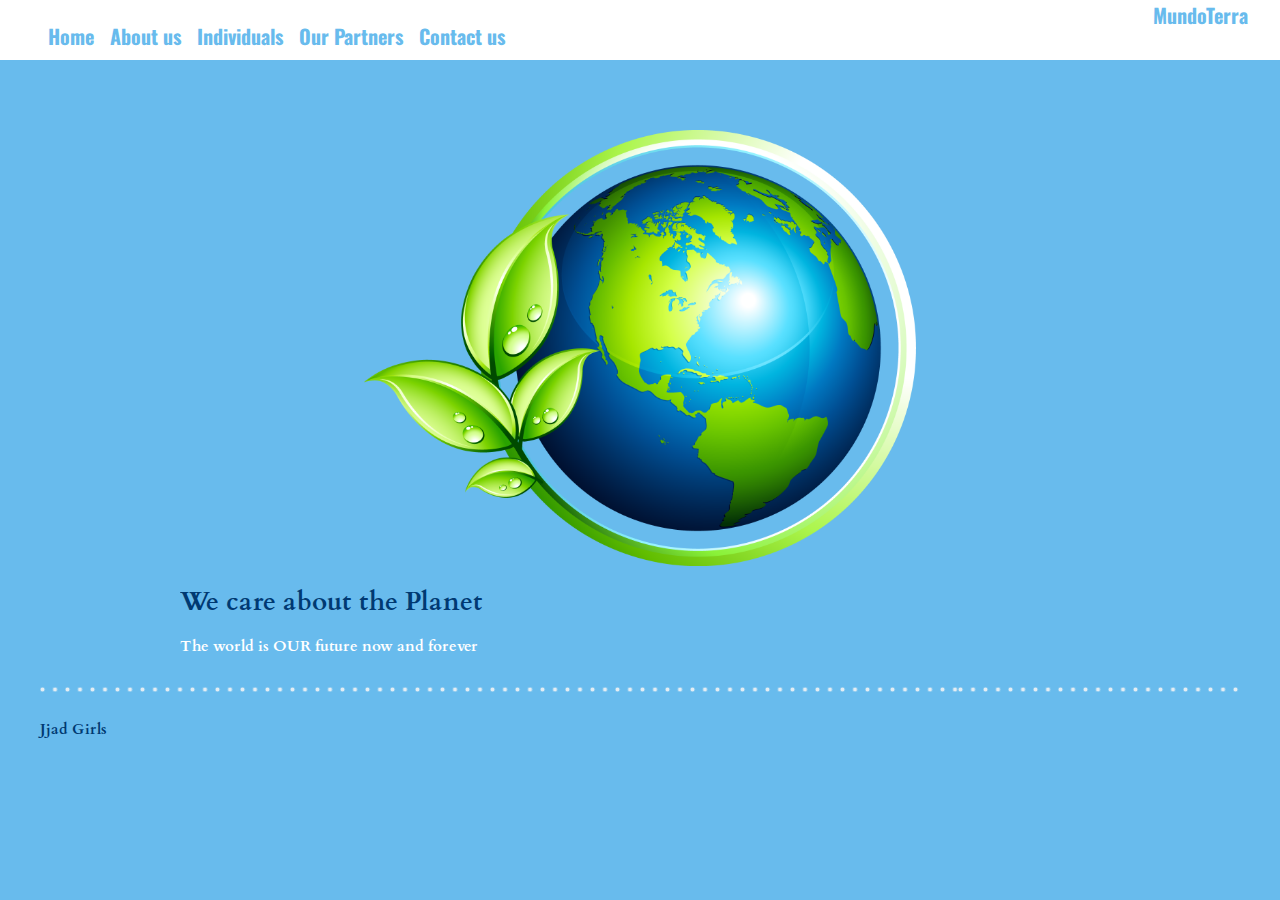
<file: index.html>
<!DOCTYPE html>
<html lang="en">

<head>
  <link rel="stylesheet" href="css/style.css">
  <link href="https://fonts.googleapis.com/css?family=Cardo:400,700|Oswald" rel='stylesheet'>
  <meta charset="utf-8">
  <title>MundoTerra</title>
</head>

<nav>
  <script src="../JavaScript/main.js"></script>
  <div class="sticky">

    <ul id="head-navbar">
      <li>
        <a href='index.html'>Home</a>
      </li>
      <li>
        <a href="./pages/aboutus.html">About us</a>
      </li>
      <li>
        <a href="./pages/individuals.html">Individuals</a>
      </li>
      <li>
        <a href="./pages/companies.html">Our Partners</a>
      </li>
      <li>
        <a href="./pages/contactus.html">Contact us</a>
      </li>
    </ul>
    <div class="mundo" id="title">
      <a href="index.html">MundoTerra</a>
    </div>
  </div>
  </div>
</nav>

<body>
  <div id="main">
    <div id="page">
      <div class="main_centre"></div>
      <img src="images/world.png" alt="world" width="600" class="center">
      <h1> We care about the Planet</h1>
      <h3>The world is OUR future now and forever</h3>
    </div>
    <div class="main_bottom"></div>
  </div>
  <div class="dotted_line"></div>
  <div id="footer">
    <p>
      Jjad Girls
    </p>
  </div>
  </div>
</body>

</html>
</file>
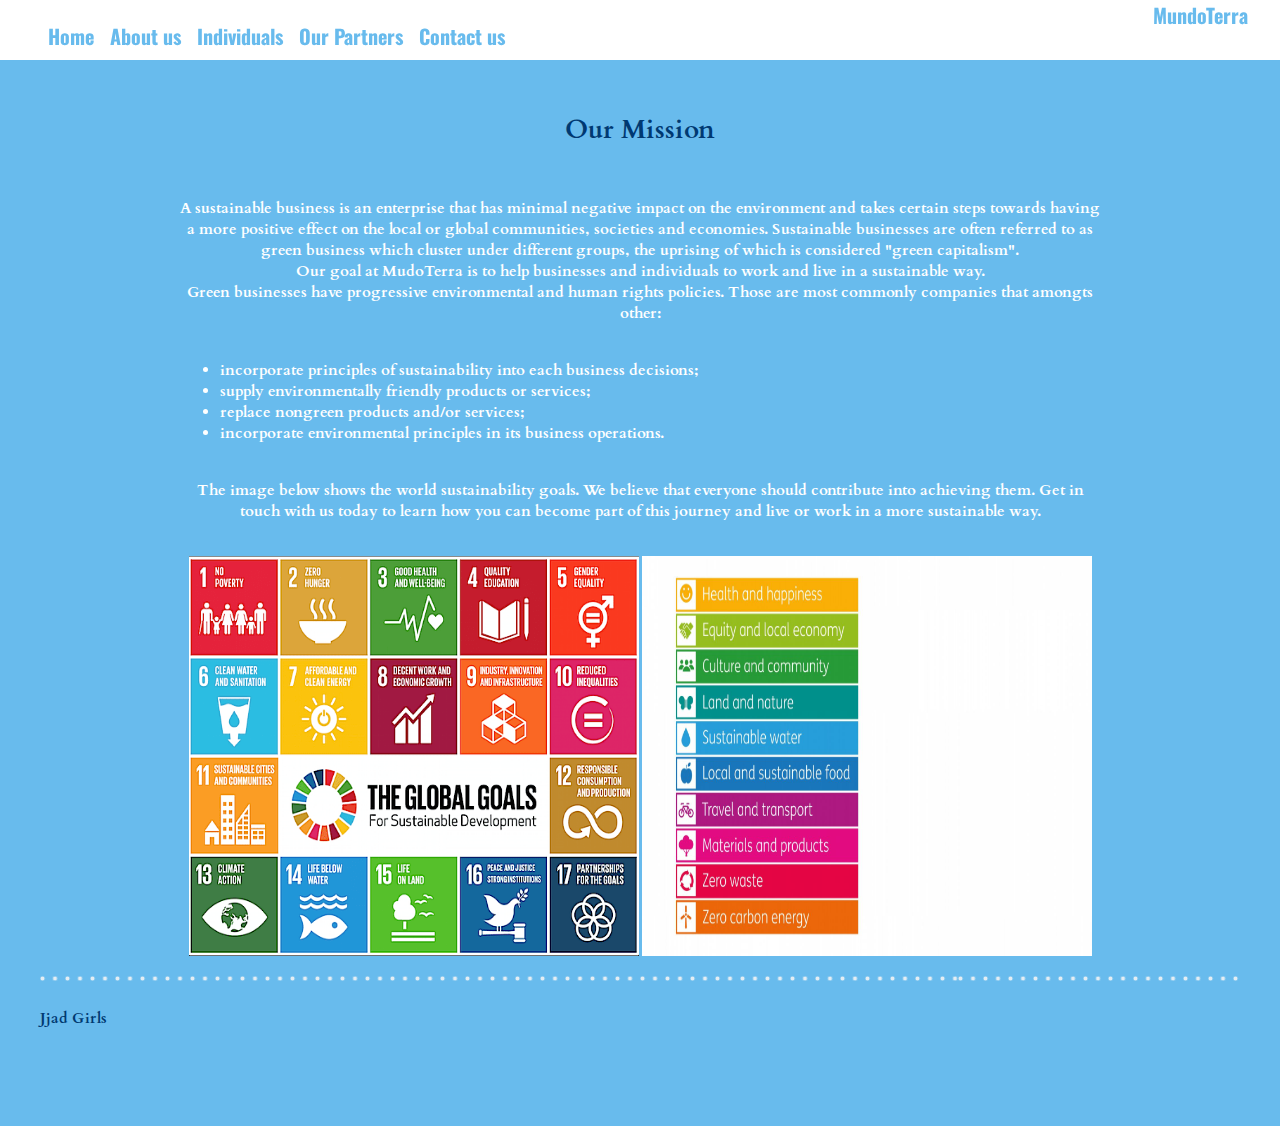
<file: pages/aboutus.html>
<!DOCTYPE html>
<html lang="en">

<head>
  <meta charset="UTF-8">
  <meta name="description" content="about mundoterra">
  <link rel="stylesheet" href="../css/style.css">
  <link href="https://fonts.googleapis.com/css?family=Cardo:400,700|Oswald" rel='stylesheet'>
  <title>about us </title>

</head>

<nav>
  <script src="../JavaScript/main.js"></script>
  <div class="sticky">

    <ul id="head-navbar">
      <li>
        <a href="../index.html">Home</a>
      </li>
      <li>
        <a href="aboutus.html">About us</a>
      </li>
      <li>
        <a href="individuals.html">Individuals</a>
      </li>
      <li>
        <a href="companies.html">Our Partners</a>
      </li>

      <li>
        <a href="contactus.html">Contact us</a>
      </li>
    </ul>
    <div class="mundo" id="title">
      <a href="../index.html">MundoTerra</a>
    </div>
    </div>
  </div>
</nav>

<body>

  <div id="main">
    <div class="main_centre"></div>
    <h1>Our Mission</h1>
    <br />
    <h3>
      A sustainable business is an enterprise that has minimal negative impact on the environment and takes certain
      steps towards having a more positive effect on the local or global communities, societies and economies.
      Sustainable businesses are often referred to as green business which cluster under different groups, the
      uprising of which is considered "green capitalism".
      </br>
      Our goal at MudoTerra is to help businesses and individuals to work and live in a sustainable way.
      </br>
      Green businesses have progressive environmental and human rights policies. Those are most commonly companies
      that amongts other:
      <br />
      <br />

      <ul>
        <li>incorporate principles of sustainability into each business decisions;</li>
        <li>supply environmentally friendly products or services;</li>
        <li>replace nongreen products and/or services;</li>
        <li>incorporate environmental principles in its business operations.</li>
      </ul>

      <br />

      The image below shows the world sustainability goals. We believe that everyone should contribute into achieving
      them.

      Get in touch with us today to learn how you can become part of this journey and live or work in a more
      sustainable way.

    </h3>
    <br />
    <img src="../images/goalsglobalgoals2030.png" alt='global goals' height="400" width="450">
    <img src="../images/sustainabledevelopment.jpg" alt='sustainable' height="400" width="450">
  </div>
  <div class="main_bottom"></div>
</div>
<div class="dotted_line"></div>
<div id="footer">
  <p>
 Jjad Girls
  </p>
</div>
</div>
</body>

</html>
</file>
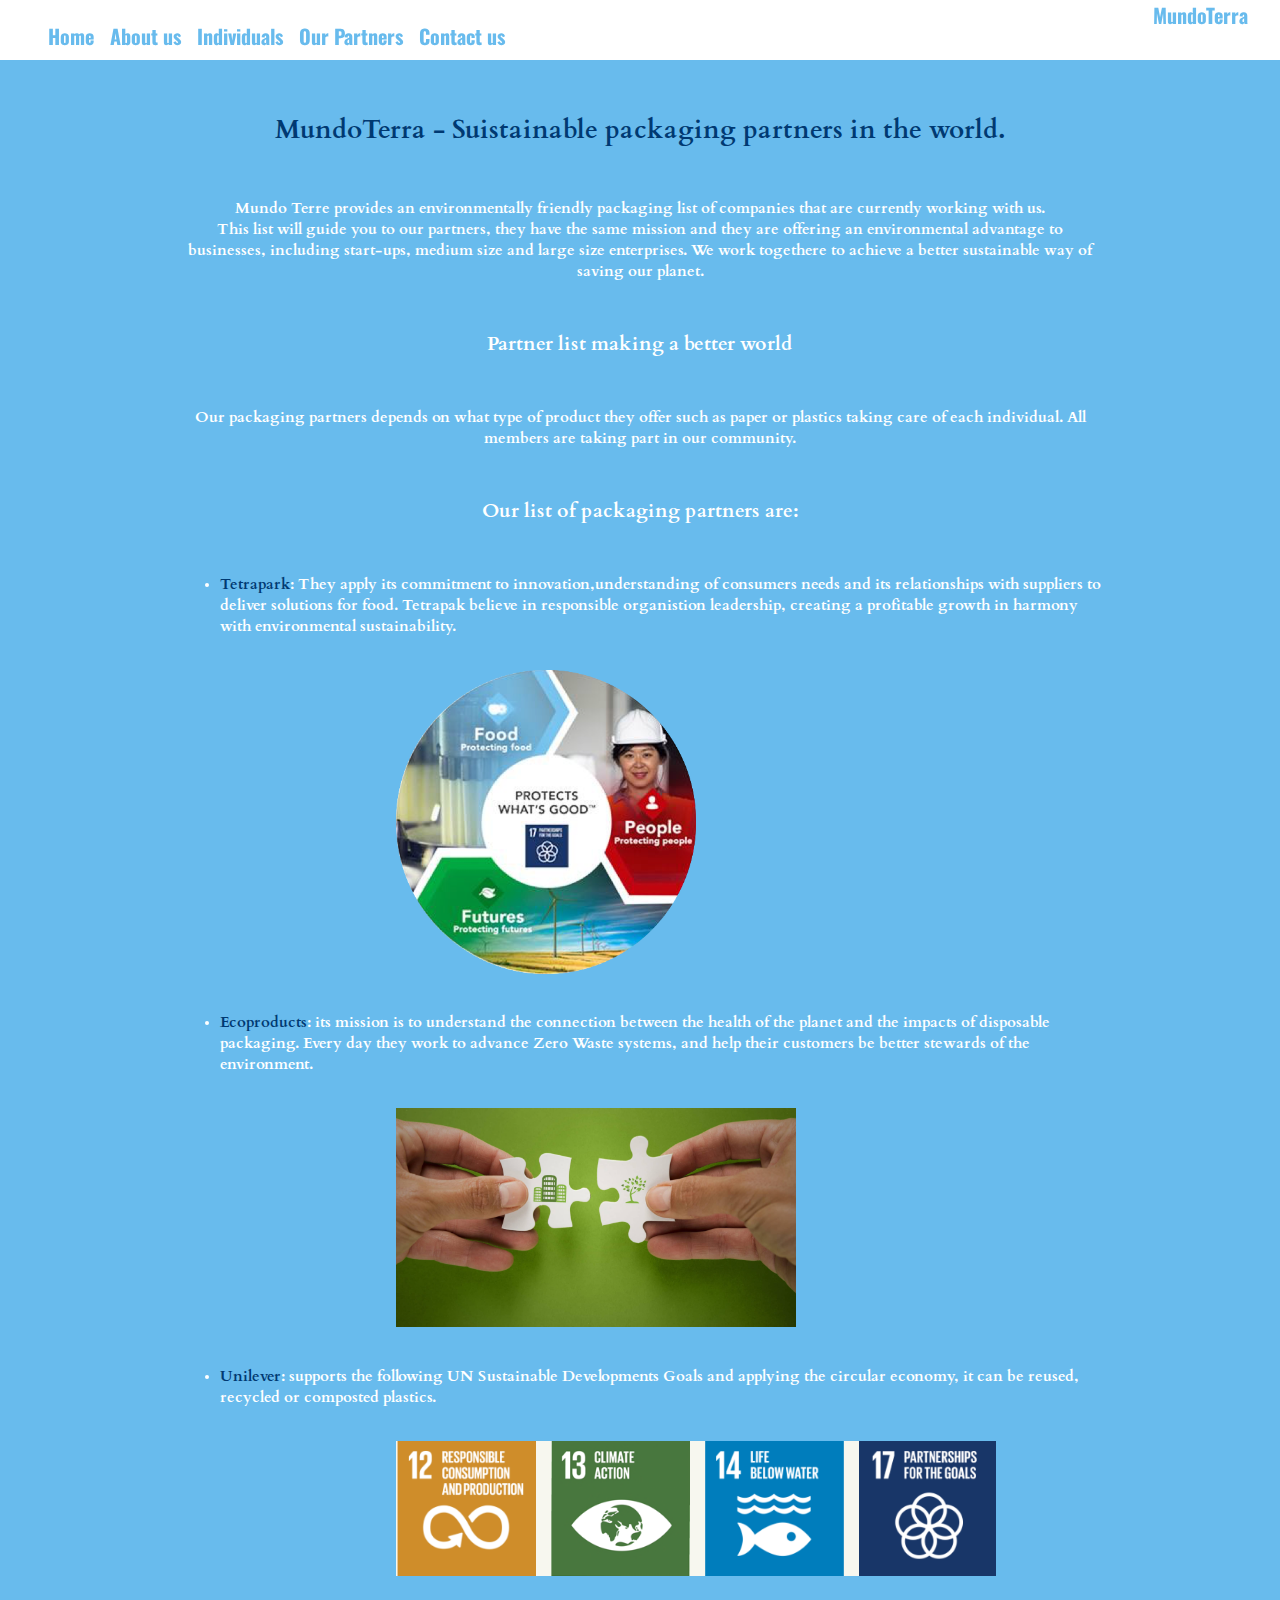
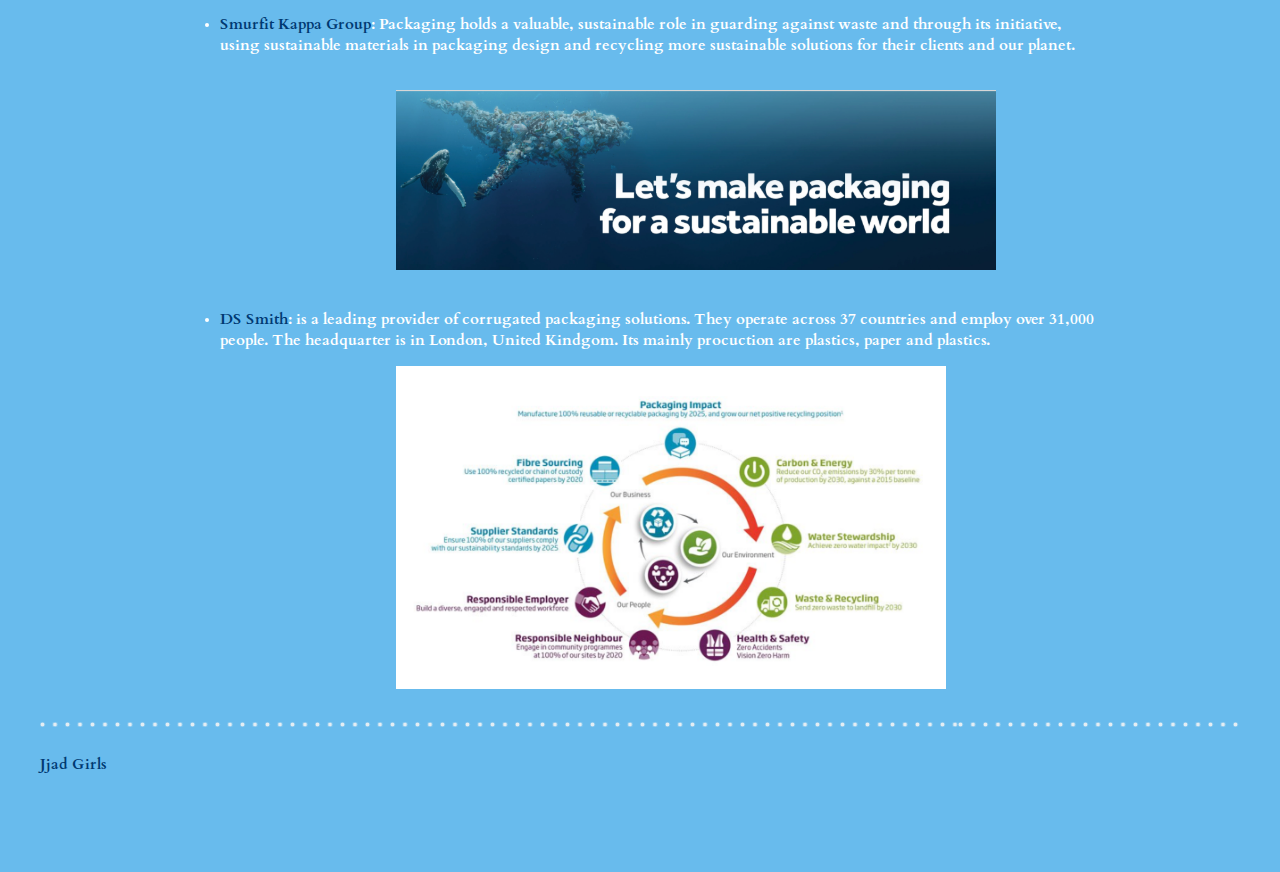
<file: pages/companies.html>
<!DOCTYPE html>
<html lang="en">

<head>
  <meta charset="UTF-8">
  <meta name="description" content="helping companies become more sustainable">
  <link href="https://fonts.googleapis.com/css?family=Cardo:400,700|Oswald" rel='stylesheet'>
  <link rel="stylesheet" href="../css/style.css">
  <title>Companies</title>
</head>

<nav>
  <script src="../JavaScript/main.js"></script>
  <div class="sticky">

    <ul id="head-navbar">
      <li>
        <a href="../index.html">Home</a>
      </li>
      <li>
        <a href="aboutus.html">About us</a>
      </li>
      <li>
        <a href="individuals.html">Individuals</a>
      </li>
      <li>
        <a href="companies.html">Our Partners</a>
      </li>

      <li>
        <a href="contactus.html">Contact us</a>
      </li>
    </ul>
    <div class="mundo" id="title">
      <a href="../index.html">MundoTerra</a>
    </div>
    </div>
  </div>
</nav>

<body>

  <div id="main">
    <div class="main_centre"></div>
    <h1>MundoTerra - Suistainable packaging partners in the world.</h1>

    <br />

    <h3>
      Mundo Terre provides an environmentally friendly packaging list of companies that are currently working with
      us.<br>
      This list will guide you to our partners, they have the same mission and they are offering an environmental
      advantage to businesses, including start-ups, medium size and large size enterprises. We work togethere to achieve
      a better sustainable way of saving our planet.
    </h3>
    <br />
    <h2>Partner list making a better world </h2>
    <br />

    <h3>Our packaging partners depends on what type of product they offer such as paper or plastics taking care of each
      individual. All members are taking part in our community.</h3>
    <br />
    <h2>
      Our list of packaging partners are:
    </h2>
    <br />
    <ul>
      <li>
        <h3><a href="https://www.tetrapak.com/uk">Tetrapark</a>: They apply its commitment to innovation,understanding
          of consumers needs and its relationships with suppliers to deliver solutions for food.
          Tetrapak believe in responsible organistion leadership, creating a profitable growth in harmony with
          environmental sustainability. </h3>
        <br />
        <div class="center"><img src="../images/tetrapackimage.png" alt="Tetrapak" width="300">
      </li>
      <br />
      <li>
        <h3><a href="https://www.ecoproducts.com">Ecoproducts</a>: its mission is to understand the connection between
          the health of the planet and the impacts of disposable packaging. Every day they work to advance Zero Waste
          systems, and help their customers be better stewards of the environment. </h3>
        <br />
        <div class="center"><img src="../images/ecoimage.png" alt="eco-products" width="400"></div>
      </li>
      <br/>

      <li>

        <h3><a href="http://www.unilever.com">Unilever</a>: supports the following UN Sustainable Developments Goals and
          applying the circular economy, it can be reused, recycled or composted plastics.</h3>
        <br />
        <div class="center"><img src="../images/uniliverimage.png" alt="unilever DS goals" width="600"></div>
      </li>
      <br />
      <li>
        <h3><a href="https://www.smurfitkappa.com">Smurfit Kappa Group</a>: Packaging holds a valuable, sustainable role
          in guarding against waste and through its initiative, using sustainable materials in packaging design and
          recycling more sustainable solutions for their clients and our planet.</h3>
        <br />
        <div class="center"><img src="../images/kappagroupimage.png" alt="Smurfit Kappa" width="600"></div>
      </li>
      <br />
      <li>
        <h3><a href="https://www.dssmith.com">DS Smith</a>: is a leading provider of corrugated packaging solutions.
          They operate across 37 countries and employ over 31,000 people. The headquarter is in London, United Kindgom.
          Its mainly procuction are plastics, paper and plastics.</h3>

        <div class="center"><img src="../images/packagingimage.png" alt="DS Smith" lengh="500" width="550"></div>
      </li>
    </ul>
  </div>
  <div class="main_bottom"></div>
</div>
<div class="dotted_line"></div>
<div id="footer">
  <p>
 Jjad Girls
  </p>
</div>
</div>
</body>

</html>
</file>
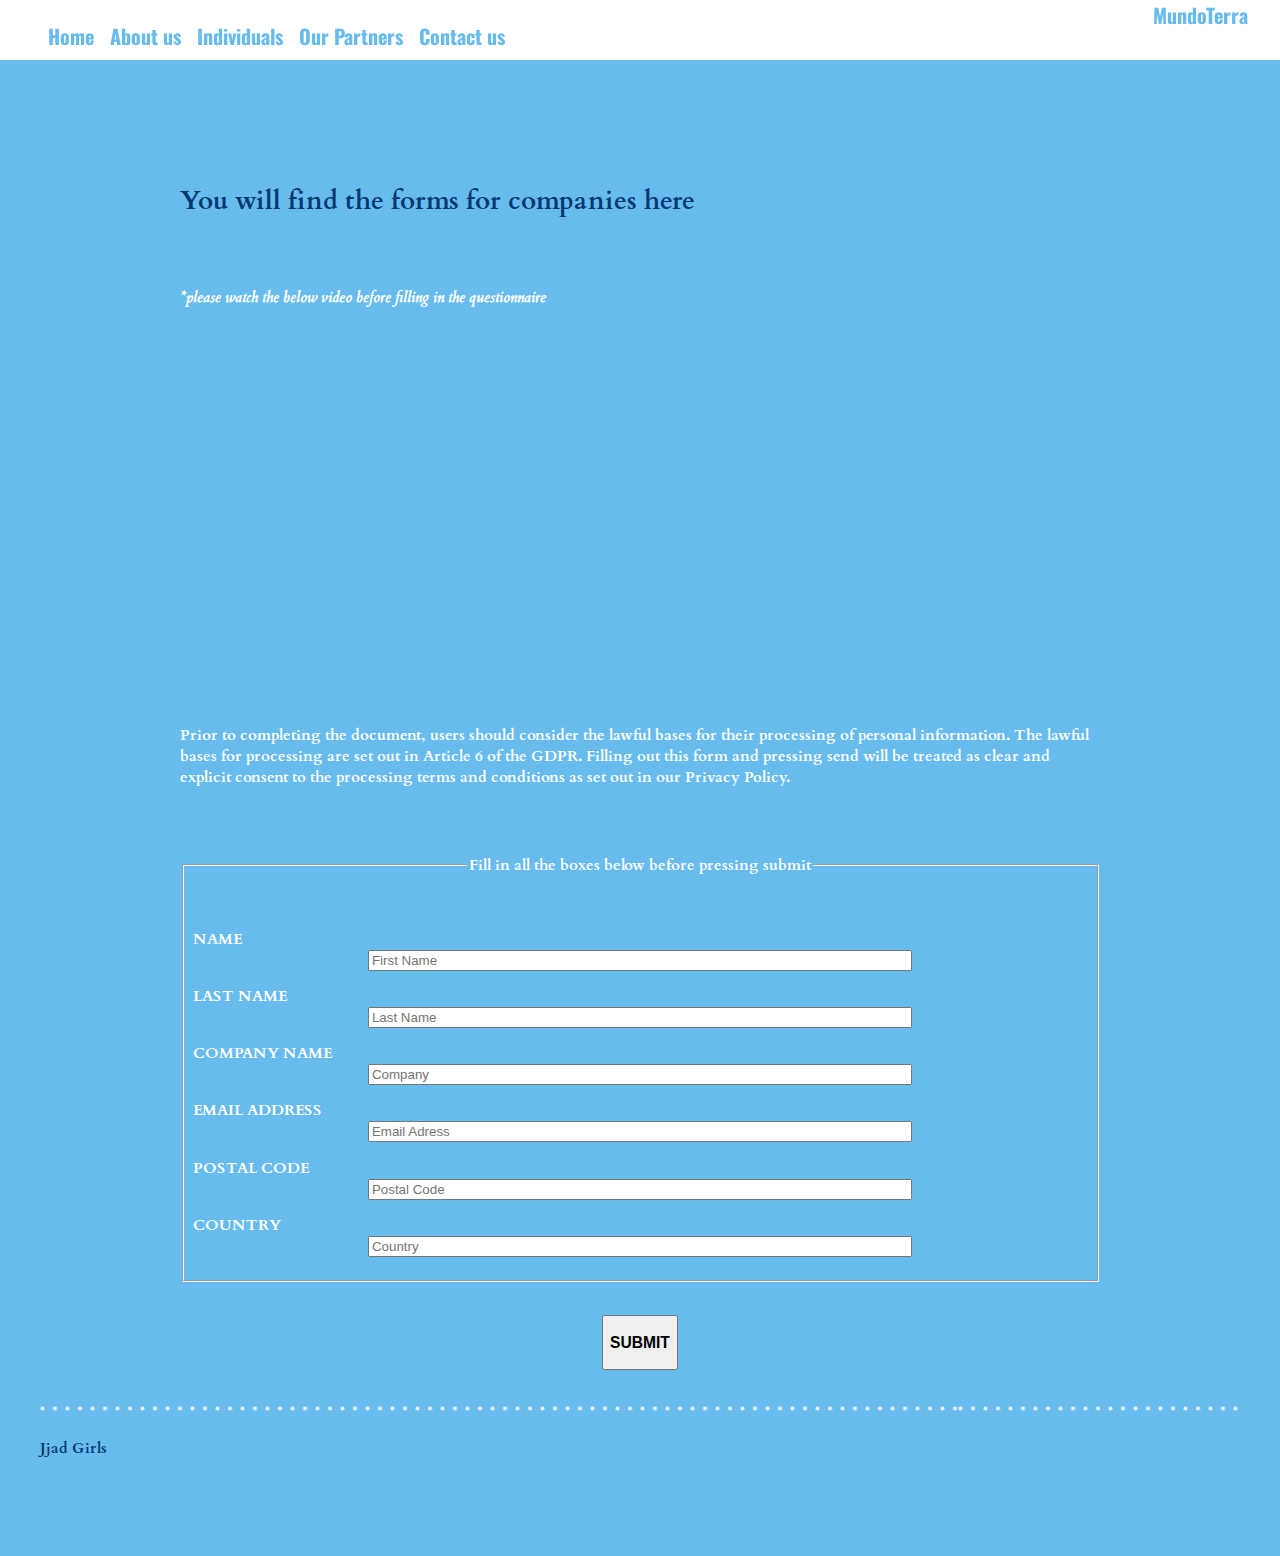
<file: pages/contactus.html>
<!DOCTYPE html>
<html lang="en">

<head>
  <meta charset="UTF-8">
  <meta name="description" content="Companies interested in working with us will be able to find contact forms below">
  <link href="https://fonts.googleapis.com/css?family=Cardo:400,700|Oswald" rel='stylesheet'>
  <link rel="stylesheet" href="../css/style.css">
  <title>Contact Us</title>
</head>

<nav>
  <script src="../JavaScript/main.js"></script>
  <div class="sticky">

    <ul id="head-navbar">
      <li>
        <a href="../index.html">Home</a>
      </li>
      <li>
        <a href="aboutus.html">About us</a>
      </li>
      <li>
        <a href="individuals.html">Individuals</a>
      </li>
      <li>
        <a href="companies.html">Our Partners</a>
      </li>

      <li>
        <a href="contactus.html">Contact us</a>
      </li>
    </ul>
    <div class="mundo" id="title">
      <a href="../index.html">MundoTerra</a>
    </div>
    </div>
  </div>
</nav>

<body>

<div id="page">
  <div id="main">
      <div class="main_centre"></div>
      <br />
      <br />
      <h1>You will find the forms for companies here</h1>
      <br />
      <br />

      <h3><i>*please watch the below video before filling in the questionnaire</i></h3>
      <br />
      <br />
      <iframe width="560" height="315" class="center" src="https://www.youtube.com/embed/E0NosBgl8vg" frameborder="0"
        allow="accelerometer; autoplay; encrypted-media; gyroscope; picture-in-picture" allowfullscreen></iframe>
      <br />
      <br />
      <h3>Prior to completing the document, users should consider the lawful bases for their processing of
        personal information. The lawful bases for processing are set out in Article 6 of the GDPR. Filling out this
        form and pressing <b>send</b> will be treated as clear and explicit consent to the processing terms and
        conditions as set out in our Privacy Policy.
      </h3>
      <br />
      <br />
      <form>
        <fieldset>

          <legend>
            <h3>
              Fill in all the boxes below before pressing submit
            </h3>
          </legend>
          <br />
          <h3>
            <label>NAME</label>
            <input type="text" id="myName" placeholder="First Name" class="center" />
          </h3>
          <h3>
            <label>LAST NAME</label>
            <input type="last name" id="myLastname" placeholder="Last Name" class="center" />
          </h3>
          <h3>
            <label>COMPANY NAME</label>
            <input type="company name" id="myCompanyname"  placeholder="Company" class="center" />
          </h3>
          <h3>
            <label>EMAIL ADDRESS</label>
            <input type="email address" id="myEmailaddress" placeholder="Email Adress"  class="center" />
          </h3>
          <h3>
            <label>POSTAL CODE</label>
            <input type="postal code" id="myPostalcode" placeholder="Postal Code"  class="center" />
          </h3>
          <h3>
            <label>COUNTRY</label>
            <input type="country" id="myCountry" placeholder="Country"  class="center" />
          </h3>
    </div>
    </br>
    <button type="button" style="margin-left:auto;margin-right:auto;display:block">
      <h3>SUBMIT</h3>
    </button>
    </br>
    </br>
    </fieldset>
    </form>
    <div class="main_bottom"></div>
  </div>
  <div class="dotted_line"></div>
  <div id="footer">
    <p>
   Jjad Girls
    </p>
  </div>
</div>
</body>

</html>
</file>
<file: css/style.css>
html, body {
text-align: center;
}
p {text-align: left;}

body {
	margin: 0;
	padding: 0;
	background:#68BBED;
	text-align: left;
	font-family: 'Cardo', serif;
	font-weight: 800;
	font-size: 13px;
	color:white;
}

nav {
	color:white;
	background-color:white;
	background-repeat:no-repeat;
	text-align:center;
	height: 60px;
    z-index:1;
	position: sticky;
	top: 0;
	width: 100%;
	height: 60px;
}


#title{
	font-size: 20px;
	font-family: 'Oswald';
	position: absolute;
  right: 30px;
  width: 100px;
  height: 120px;
}

#title a{
	text-decoration: none;
	color:#68BBED ;
}

#head-navbar {
	
  	white-space: normal;
	overflow: hidden;
	width: initial;
	float: left;
	list-style-type: none;
}


h3 a{
	text-decoration: none;
	color:#003972;
}

a:hover{
	color: #7BD300;
	
}
a:visited {
	text-decoration: none;
}

#head-navbar li{
	display: inline;
	text-decoration: none;
	font-family: 'Oswald', sans-serif;
	font-size: 20px;
	color: white;
	padding: 8px;
	white-space: normal;
	float:left;	
}

ul .head-navbar a li{
	color:#68BBED;
		position: -webkit-sticky;
		  position: sticky;
		  top: 0	
}

ul {
	position: -webkit-sticky;
  	position: sticky;
  	top: 0
}

ul .head-navbar {
	position: -webkit-sticky;
  	position: sticky;
  	top: 0
}

#head-navbar li a{
	display: block;
	color:#68BBED;
	text-decoration: none;
}

#head-navbar{
	color:#68BBED;
}


#head-navbar li a:hover{
	color:#7BD300;
	}

html, body {
text-align: center;
}


.dotted_line
{
background-image:url(dotted_line.png);
background-repeat:repeat;
background-color:#68BBED;
clear:both;
width:1200px;
margin:auto;
height:5px;
}

h2{ 
	 color:white;

}
 h1{
	color:white;
 }


 #header
 {
 background-image:url(header.png);
 background-repeat:no-repeat;
 width:921px;
 }

#header h1
{
display:block;
float:right;
margin-left:17px;
text-align:left;
font-size:28px;
font-weight:bold;
font-family: 'Oswald', sans-serif;
padding-right:20px;
}

ul{
	text-align: left;
}

ol{
	text-align: left;
}


#header ul {
display:block;
	padding: 0px;
	list-style-type: none;
	overflow:hidden;
	width:650px;
	float:left;
}

#header ul li , #header ul li a, #header ul li a:visited{
	float:left;
	margin: 0px;
	text-align:center;
	line-height:40px;
	font-size:16px;
	font-weight:bold;
	text-decoration:none;
	padding-left:10px;
	padding-right:10px;
}

#header ul li a:hover{
color:#7BD300;
}

legend{
	margin:0 auto;
}

#form{
	position: centre;
}

#title :hover{
	color:#7BD300;
}


#main 
{
width:916px;
margin-top: 30px;
margin: 0 auto 0 auto;
margin-bottom: 15px;
  margin-top:35px;
  display: block; 
  height:auto;
  position: relative; 
  overflow: hidden; 
  width: 921px;
}

#item {
	display: block ;
	margin-left: auto;
	margin-right: auto;
}

#tran{
	display: block ;
	margin-left: auto;
	margin-right: auto;
}

#appear{
	display: none;
}
#write{
	display: none;
}

#ene{
	display: block ;
	margin-left: auto;
	margin-right: auto;	
}


#myText{
	display: none;
}


#main .main_centre
{
display: block;
margin-left: auto;
margin-right: auto;
width: 50%;
}

#main .main_centre h1
{
padding-top:20px;
padding-left:40px;
color:#7BD300;
font-size:28px;
}


h1 {
	color:#003972;
	
}

#main .main_centre h3
{
padding-bottom:20px;
padding-left:50px;
font-size:18px;
text-align: left;
}

.center {
	display: block;
	margin-left: auto;
	margin-right: auto;
	width: 60%;
	}
	

#page
{
  margin: 0 auto 0 auto; 
  margin-top:35px;
  display: block; 
  height:auto;
  position: relative; 
  overflow: hidden; 
  width: 921px;
  text-align: left;
}


#footer {
display:block;
width: 921px;
height:74px;
text-align:left;
font-size:15px;
line-height:25px;
padding: 10px;
}

#footer p{
padding-right:20px;
text-align:left;
color:#003972;
position: absolute;
left: 40px;
width: 100px;
height: 120px;
}
</file>
